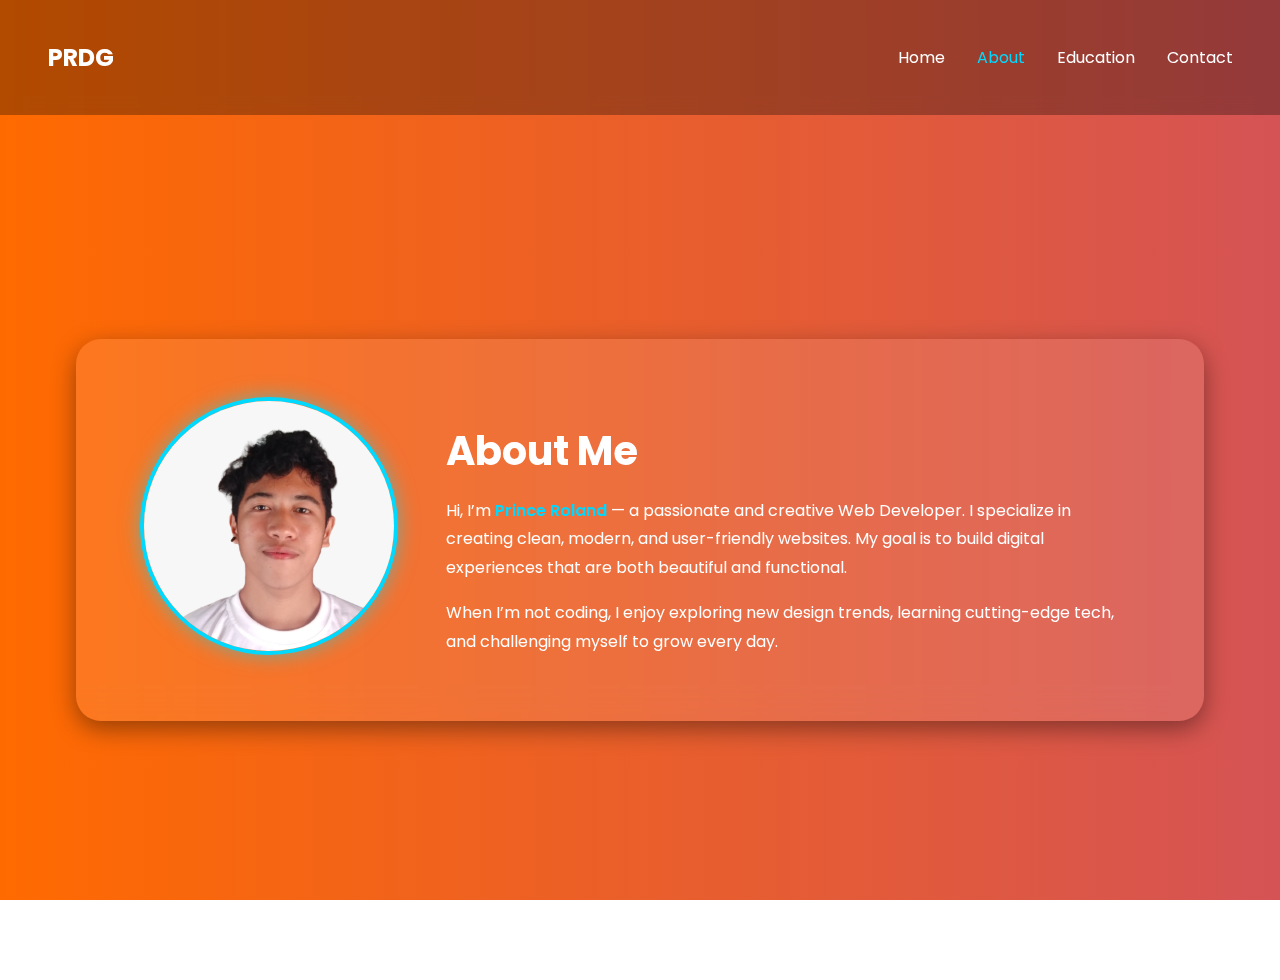
<file: about.html>
<!DOCTYPE html>
<html lang="en">
<head>
  <meta charset="UTF-8">
  <title>My Portfolio - About Me</title>
  <link rel="stylesheet" href="about.css">
  <link href="https://fonts.googleapis.com/css2?family=Poppins:wght@300;600;800&display=swap" rel="stylesheet">
</head>
<body>
  <div class="animated-bg"></div>

  <nav>
    <h1 class="logo">PRDG</h1>
    <ul>
      <li><a href="index.html">Home</a></li>
      <li><a href="about.html" class="active">About</a></li>
      <li><a href="education.html">Education</a></li>
      <li><a href="contact.html">Contact</a></li>
    </ul>
  </nav>

  <section class="about-section">
    <div class="about-card">
      <div class="about-image">
        <img src="/images/IMG_20220818_145226-removebg-preview (1).png" alt="Your Name">
      </div>
      <div class="about-text">
        <h2>About Me</h2>
        <p>
          Hi, I’m <span>Prince Roland</span> — a passionate and creative Web Developer.
          I specialize in creating clean, modern, and user-friendly websites.
          My goal is to build digital experiences that are both beautiful and functional.
        </p>
        <p>
          When I’m not coding, I enjoy exploring new design trends,
          learning cutting-edge tech, and challenging myself to grow every day.
        </p>
      </div>
    </div>
  </section>
</body>
</html>
</file>
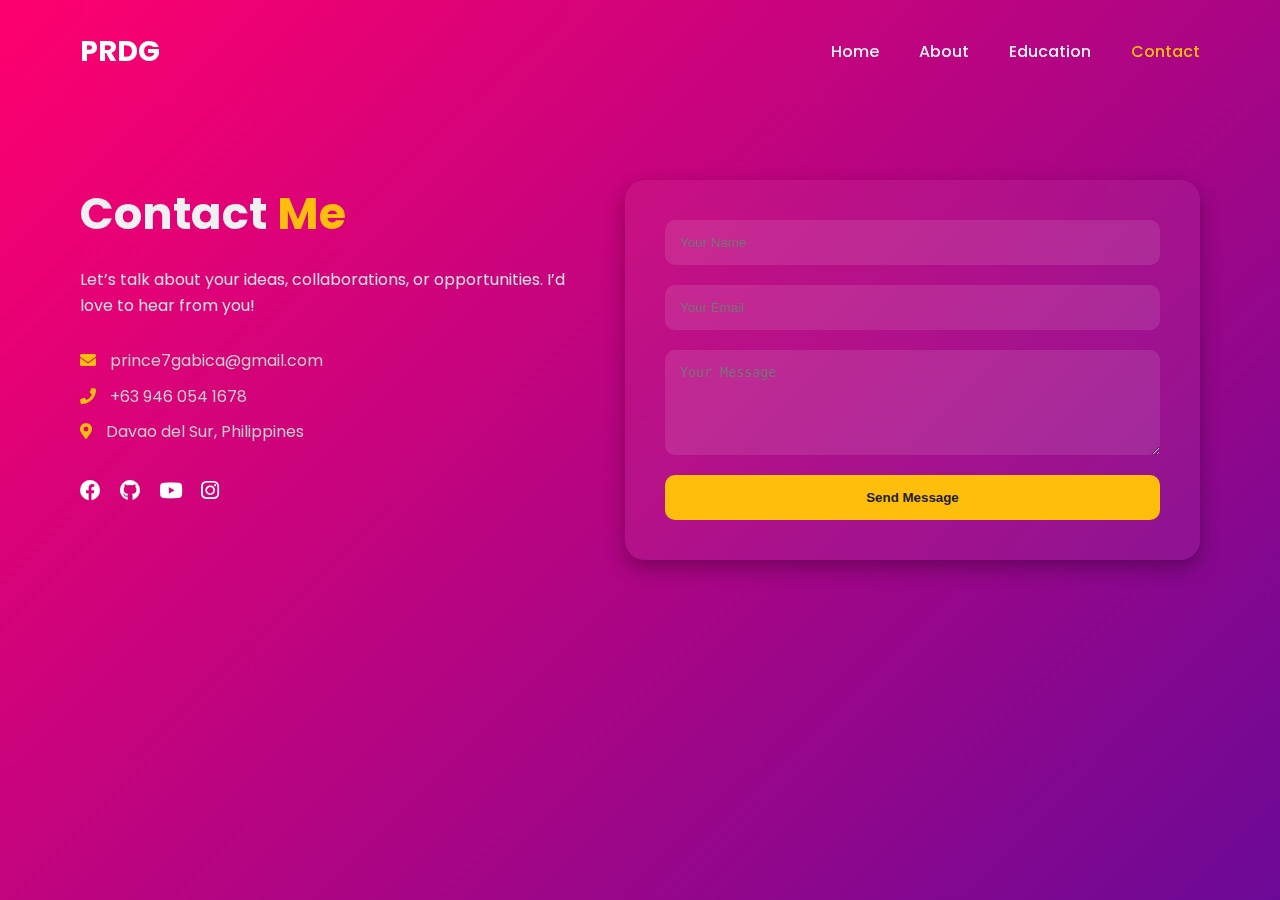
<file: contact.html>
<!DOCTYPE html>
<html lang="en">
<head>
  <meta charset="UTF-8">
  <title>My Portfolio - Contact</title>
  <link rel="stylesheet" href="contact.css">
  <link href="https://fonts.googleapis.com/css2?family=Poppins:wght@300;600;800&display=swap" rel="stylesheet">
  <link rel="stylesheet" href="https://cdnjs.cloudflare.com/ajax/libs/font-awesome/5.15.4/css/all.min.css">

</head>
<body>
  <div class="animated-bg"></div>

  <nav>
    <h1 class="logo">PRDG</h1>
    <ul>
      <li><a href="index.html">Home</a></li>
      <li><a href="about.html">About</a></li>
      <li><a href="education.html">Education</a></li>
      <li><a href="contact.html" class="active">Contact</a></li>
    </ul>
  </nav>

  <section class="contact">
    <div class="contact-content">
      <div class="contact-text">
        <h2>Contact <span>Me</span></h2>
        <p>Let’s talk about your ideas, collaborations, or opportunities. I’d love to hear from you!</p>
        <div class="contact-info">
          <p><i class="fas fa-envelope"></i> prince7gabica@gmail.com</p>
          <p><i class="fas fa-phone"></i> +63 946 054 1678</p>
          <p><i class="fas fa-map-marker-alt"></i> Davao del Sur, Philippines</p>
        </div>
        <div class="social-icons">
          <a href="https://www.facebook.com/princeroland.gabica.96" target="_blank"><i class="fab fa-facebook"></i></a>
          <a href="https://github.com/prince7gabica-bot" target="_blank"><i class="fab fa-github"></i></a>
          <a href="https://www.youtube.com/@MatahomnaPinas" target="_blank"><i class="fab fa-youtube"></i></a>
          <a href="https://www.instagram.com/prinsipe_rlnd/" target="_blank"><i class="fab fa-instagram"></i></a>
        </div>
      </div>

      <div class="contact-form">
        <form>
          <input type="text" placeholder="Your Name" required>
          <input type="email" placeholder="Your Email" required>
          <textarea placeholder="Your Message" rows="5" required></textarea>
          <button type="submit" class="btn">Send Message</button>
        </form>
      </div>
    </div>
  </section>
</body>
</html>
</file>
<file: about.css>
body {
  margin: 0;
  font-family: 'Poppins', sans-serif;
  color: white;
  overflow-x: hidden;
}

/* Animated gradient background (same as home) */
.animated-bg {
  position: fixed;
  top: 0; left: 0; width: 100%; height: 100%;
  background: linear-gradient(270deg, #00d9ff, #004e92, #8e2de2, #ff6a00);
  background-size: 800% 800%;
  animation: gradientMove 15s ease infinite;
  z-index: -2;
}

@keyframes gradientMove {
  0% { background-position: 0% 50%; }
  50% { background-position: 100% 50%; }
  100% { background-position: 0% 50%; }
}

nav {
  display: flex;
  justify-content: space-between;
  align-items: center;
  padding: 1.5rem 3rem;
  background: rgba(0, 0, 0, 0.3);
  backdrop-filter: blur(8px);
  position: fixed;
  width: 100%;
  top: 0;
}

nav .logo {
  font-size: 1.5rem;
  font-weight: 700;
}

nav ul {
  list-style: none;
  display: flex;
  gap: 2rem;
  margin-right: 95px;
}

nav a {
  color: white;
  text-decoration: none;
  transition: 0.3s;
}

nav a:hover, .active {
  color: #00d9ff;
}


.about-section {
  height: 100vh;
  display: flex;
  justify-content: center;
  align-items: center;
  padding-top: 5rem;
}

.about-card {
  display: flex;
  align-items: center;
  gap: 3rem;
  background: rgba(255, 255, 255, 0.1);
  border-radius: 25px;
  padding: 3rem 4rem;
  backdrop-filter: blur(15px);
  box-shadow: 0 8px 25px rgba(0,0,0,0.4);
  max-width: 1000px;
}

.about-image img {
  width: 250px;
  height: 250px;
  object-fit: cover;
  border-radius: 50%;
  border: 4px solid #00d9ff;
  box-shadow: 0 0 20px rgba(0,217,255,0.5);
}

.about-text {
  flex: 1;
}

.about-text h2 {
  font-size: 2.5rem;
  margin-bottom: 1rem;
}

.about-text p {
  line-height: 1.8;
  margin-bottom: 1rem;
}

.about-text span {
  color: #00d9ff;
  font-weight: 600;
}
</file>
<file: contact.css>
/* Reset */
* {
  margin: 0;
  padding: 0;
  box-sizing: border-box;
}

body {
  font-family: 'Poppins', sans-serif;
  color: #f0f0f0;
  overflow-x: hidden;
}

/* Background animation (same as home) */
.animated-bg {
  position: fixed;
  top: 0; left: 0;
  width: 100%; height: 100%;
  background: linear-gradient(-45deg, #1c1c1c, #2b2d42, #3a0ca3, #ff006e);
  background-size: 400% 400%;
  animation: gradient 12s ease infinite;
  z-index: -1;
}
@keyframes gradient {
  0% {background-position: 0% 50%;}
  50% {background-position: 100% 50%;}
  100% {background-position: 0% 50%;}
}

/* Navbar (same as home) */
nav {
  display: flex;
  justify-content: space-between;
  align-items: center;
  padding: 30px 80px;
  position: fixed;
  width: 100%;
  top: 0;
  z-index: 100;
  backdrop-filter: blur(10px);
}

nav .logo {
  font-size: 1.8rem;
  color: #fff;
  font-weight: 700;
}

nav ul {
  list-style: none;
  display: flex;
  gap: 40px;
}

nav ul li a {
  text-decoration: none;
  color: #f0f0f0;
  font-weight: 500;
  transition: color 0.3s ease;
}

nav ul li a.active,
nav ul li a:hover {
  color: #ffbe0b;
}

/* Contact Section */
.contact {
  padding: 180px 80px 80px;
}

.contact-content {
  display: flex;
  align-items: flex-start;
  justify-content: space-between;
  gap: 50px;
}

.contact-text {
  flex: 1;
}

.contact-text h2 {
  font-size: 2.8rem;
  margin-bottom: 20px;
}

.contact-text h2 span {
  color: #ffbe0b;
}

.contact-text p {
  line-height: 1.6;
  margin-bottom: 30px;
  color: #e0e0e0;
}

.contact-info p {
  margin-bottom: 10px;
  color: #ccc;
}

.contact-info i {
  margin-right: 10px;
  color: #ffbe0b;
}

.social-icons {
  margin-top: 30px;
}

.social-icons a {
  color: #fff;
  margin-right: 15px;
  font-size: 1.3rem;
  transition: color 0.3s ease;
}

.social-icons a:hover {
  color: #ffbe0b;
}

/* Contact form */
.contact-form {
  flex: 1;
  background: rgba(255, 255, 255, 0.05);
  padding: 40px;
  border-radius: 20px;
  backdrop-filter: blur(10px);
  box-shadow: 0 8px 20px rgba(0, 0, 0, 0.3);
}

.contact-form form {
  display: flex;
  flex-direction: column;
  gap: 20px;
}

.contact-form input,
.contact-form textarea {
  padding: 15px;
  border-radius: 10px;
  border: none;
  outline: none;
  background: rgba(255, 255, 255, 0.1);
  color: #fff;
}

.contact-form .btn {
  padding: 15px;
  border: none;
  border-radius: 10px;
  background: #ffbe0b;
  color: #1c1c1c;
  font-weight: bold;
  cursor: pointer;
  transition: background 0.3s ease;
}

.contact-form .btn:hover {
  background: #ffd60a;
}
</file>
